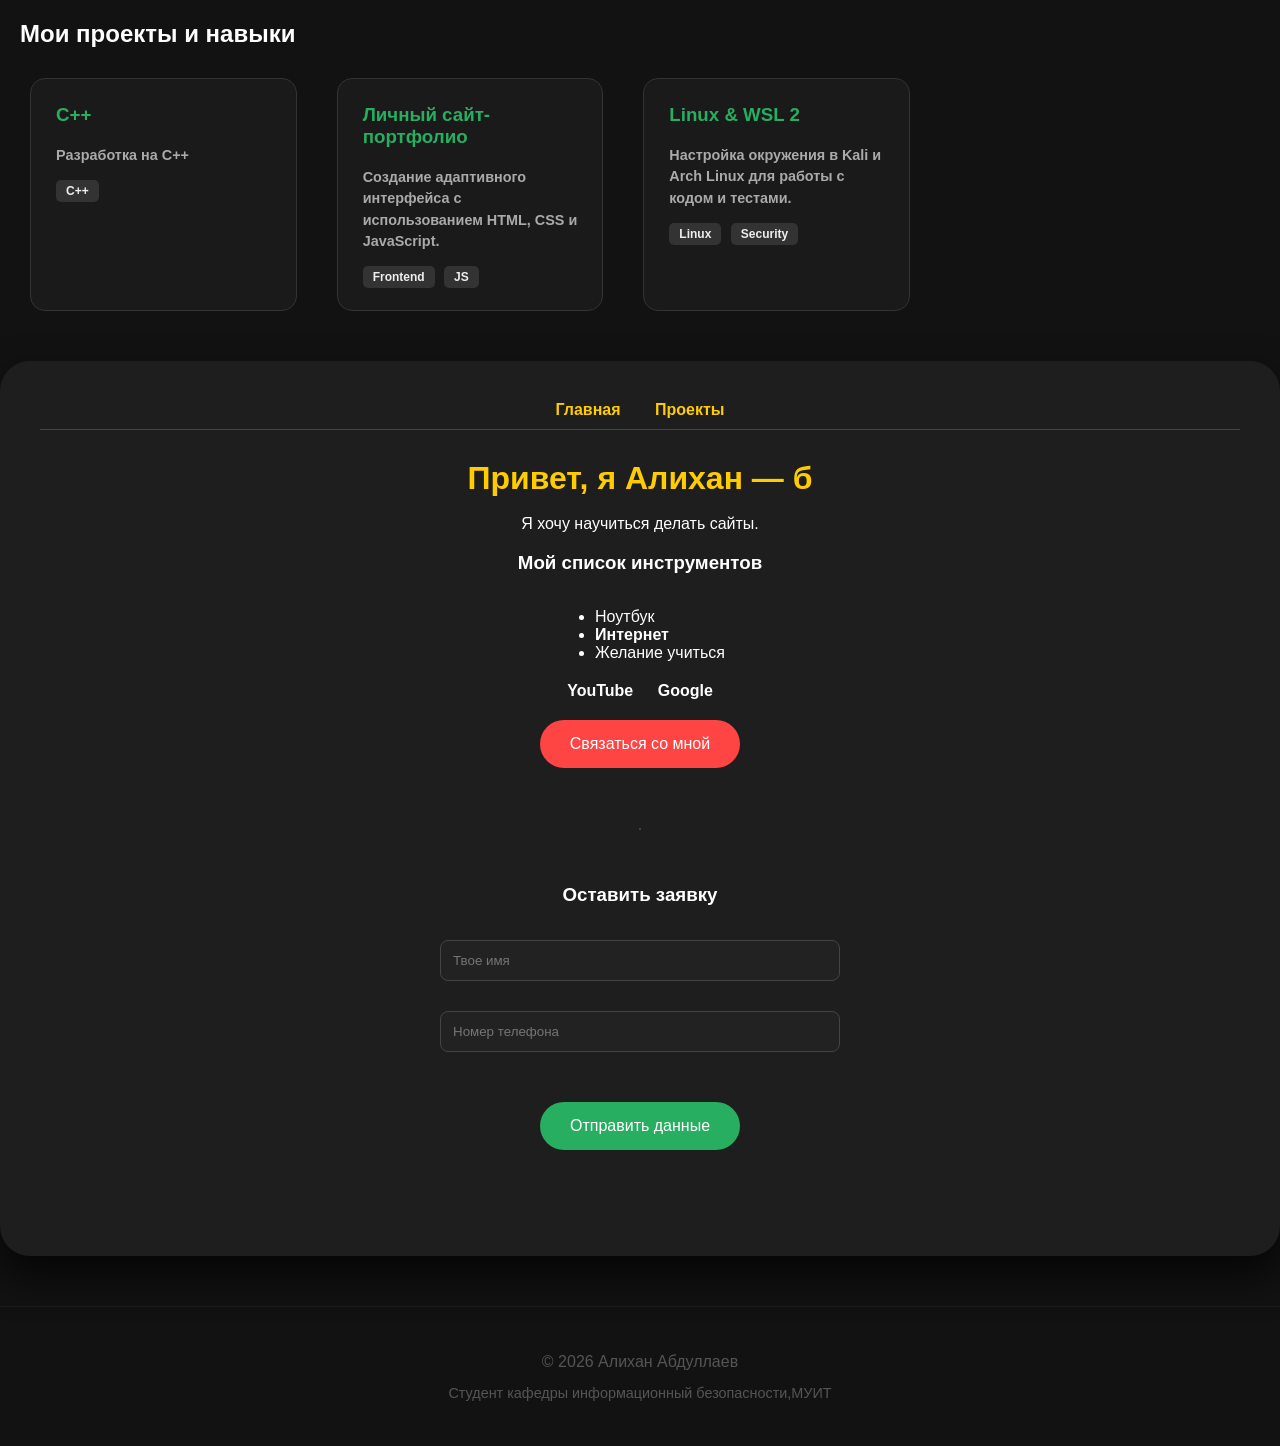
<file: index.html>
<!DOCTYPE html>
<html>
<head>
    <meta charset="UTF-8">
    <title>Моя первая страница</title>
    <style>
		.terminal-window {
    background-color: #0d0d0d;
    border: 1px solid #27ae60;
    border-radius: 6px;
    padding: 15px;
    font-family: 'Courier New', monospace;
    box-shadow: 0 0 20px rgba(39, 174, 96, 0.1);
    margin: 20px 0;
    max-width: 600px;
}

.command-line::before {
    content: "root@alikhan:~$ ";
    color: #27ae60;
}

.terminal-text {
    color: #fff;
}

.terminal-list {
    list-style: none;
    padding-left: 0;
    margin-top: 10px;
}

.terminal-list li::before {
    content: "[+] ";
    color: #f1c40f; /* Желтый плюс */
}
        /* Стили для всей страницы */
        body {
            background-color: #121212; /* Глубокий черный фон */
            color: white;
            font-family: 'Segoe UI', Arial, sans-serif;
            margin: 0;
            padding: 0;
        }
.contact-form input,
.contact-form textarea {
	width: 100%;
	box-sizing: border-box;
	margin-bottom: 15px;

}
.nav-menu {
	margin-bottom: 30px;
	padding-bottom: 10px;
	border-bottom: 1px solid #444;
}

.nav-menu协议 a {
	text-decoration: none;
	color: #ffcc00;
	margin: 0 15px;
	font-weight: bold;
}

.nav-menu a:hover{
     text-decoration: underline;
}


        /* Наша главная "коробка" */
        .container {
	<nav class="nav-menu">
	     <a href="index.html">Главная</a>
	     <a href="project.html">Мои проекты</a>
	</nav>		
            max-width: 500px;         /* Ограничиваем ширину */
            margin: 50px auto;        /* 50px отступ сверху, центровка по бокам */
            background-color: #1e1e1e; /* Цвет карточки чуть светлее фона */
            padding: 40px;            /* Отступы внутри карточки */
            border-radius: 30px;      /* Сильно закругляем углы */
            text-align: center;       /* Весь текст в центре */
            box-shadow: 0 20px 40px rgba(0,0,0,0.7); /* Красивая тень */
        }

        h1 {
            color: #ffcc00;
            margin-bottom: 10px;
        }

        ul {
            text-align: left;         /* Список внутри центральной карточки оставим слева */
            display: inline-block;    /* Чтобы список сам был по центру */
            margin-bottom: 20px;
        }

        a {
            color: white;
            text-decoration: none;
            margin: 0 10px;
            font-weight: bold;
            transition: 0.3s;
        }

        a:hover {
            color: #ffcc00;
        }

        button {
            background-color: #ff4444;
            color: white;
            padding: 15px 30px;
            border: none;
            border-radius: 50px;
            cursor: pointer;
            font-size: 16px;
            margin: 20px 0;
            transition: 0.3s;
        }

        button:hover {
            background-color: #cc0000;
            transform: scale(1.05);
        }

        img {
            width: 100%;
            border-radius: 20px;
            margin-top: 20px;
        }

@media (max-width: 600px) {
	.container{
	    width: 90%;
            margin: 20px auto;
            padding: 15px;
}
 h1{
    font-size: 24px;
   }
}			
    </style>
    <link rel="stylesheet" href="style.css">
</head>
<body>
<section class="projects">
    <h2 style="text-aligh: center; margin-bottom: 30px;">Мои проекты и навыки</h2>

    <div class="projects-grid">

        <a href="cpp.html" class="project-card" style="text-decoration: none; color: inherit; ">
            <div class="project-info">
                <h3>C++</h3>
                <p>Разработка на C++ </p>
                <span class="tag">C++</span>
            </div>
        </a>

        <a href="web.html" class="project-card" style="text-decoration: none; color: inherit;">
            <div class="project-info">
                <h3>Личный сайт-портфолио</h3>
                <p>Создание адаптивного интерфейса с использованием HTML, CSS и JavaScript.</p>
                <span class="tag">Frontend</span> <span class="tag">JS</span>
            </div>
        </a>
         
         <a href="linux.html" class ="project-card" style="text-decoration: none; color: inherit;">
            <div class ="project-info">
                <h3>Linux & WSL 2</h3>
                <p>Настройка окружения в Kali и Arch Linux для работы с кодом и тестами.</p>
                <span class="tag">Linux</span> <span class="tag">Security</span>
            </div>
        </a>
        
    </div>
</section>    
    <div class="container">
<nav style="margin-bottom: 30px; border-bottom: 1px solid #444; padding-bottom: 10px;">
    <a href="index.html" style="color: #ffcc00; text-decoration: none; margin-right: 20px;">Главная</a>
    <a href="project.html" style="color: #ffcc00; text-decoration: none;">Проекты</a>
</nav>
        <h1 id="typing-text" style="color: #ffcc00; min-height: 1.2em;"></h1>
        <p>Я хочу научиться делать сайты.</p>

        <h3>Мой список инструментов</h3>
        <ul>
            <li>Ноутбук</li>
            <li><b>Интернет</b></li>
            <li>Желание учиться</li>
        </ul>

        <br> <a href="https://www.youtube.com/">YouTube</a>
        <a href="https://www.google.com/"><b>Google</b></a>

        <br>

        <button onclick="changeColor()">Связаться со мной</button>

<div class="contact-form">
     <hr style="border: 0.5px solid #444; margin: 20px 0;"> <h3>Оставить заявку</h3>
     <input type="text" id="userName" placeholder="Твое имя">
     <input type="tel" id="userMessage" placeholder="Номер телефона">
     <br>
     <button onclick="sendFeedback()" style="background-color: #27ae60">Отправить данные</button>	
     <p id="responseMessage" style="color: #27ae60; font-weight: bold; margin-top: 15px; text-aligh: center;"></p>
</div>	
    </div>
<script>
	function sendFeedback(){
	
	let name = document.getElementById("userName").value;
	let message = document.getElementById("userMessage").value;

	if (name === " " || message === ""){
	    alert("Пожалуйста, заполни все поля!");

	document.getElementById("userName").value = "";
	document.getElementById("userMessage").value = "";
}
}


	

	function changeColor() {
		document.body.style.backgroundColor = " rand ";
		alert("Телефон: 87077703400");
	}

function sendFeedback() {
    let name = document.getElementById('userName').value;
    
    if (name.trim() === "") {
        alert("Эй, введи сначала имя!");
    } else {
        alert("Привет, " + name + "! Твои данные успешно отправлены.");
        console.log("Форма отправлена пользователем: " + name);
    }
}

    function sendFeedback(){
    let name = document.getElementById('userName').value;
    let messageSlot = document.getElementById('responseMessage');

    if (name.trim() === "") { 
        messageSlot.textContent = "Ошибка: введите имя!";
        messageSlot.style.color = "#e74c3c";
    } else {
    
        messageSlot.textContent = "Спасибо," + name + "! Твои данные приняты.";
        messageSlot.style.color = "#27ae60";
        
        document.getElementById('userName').value = "";
    }
}
	
    const text = "Привет, я Алихан — будущий специалист по кибербезопасности";
    let i = 0;
    const speed = 70; // Скорость печати в мс

    function typeWriter() {
        if (i < text.length) {
            document.getElementById("typing-text").innerHTML += text.charAt(i);
            i++;
            setTimeout(typeWriter, speed);
        }
    }

    // Запускаем эффект при загрузке страницы
    window.addEventListener('load', typeWriter);
</script>
<footer style="margin-top: 50px; padding: 30px; border-top: 1px solid #1a1a1a; text-align: center; color: #555;">
    <p style="margin-bottom: 10px;">&copy; 2026 Алихан Абдуллаев</p>
    <p style="font-size: 0.9em;">Студент кафедры информационный безопасности,МУИТ</p>
</footer>
</body>
</html>
</file>
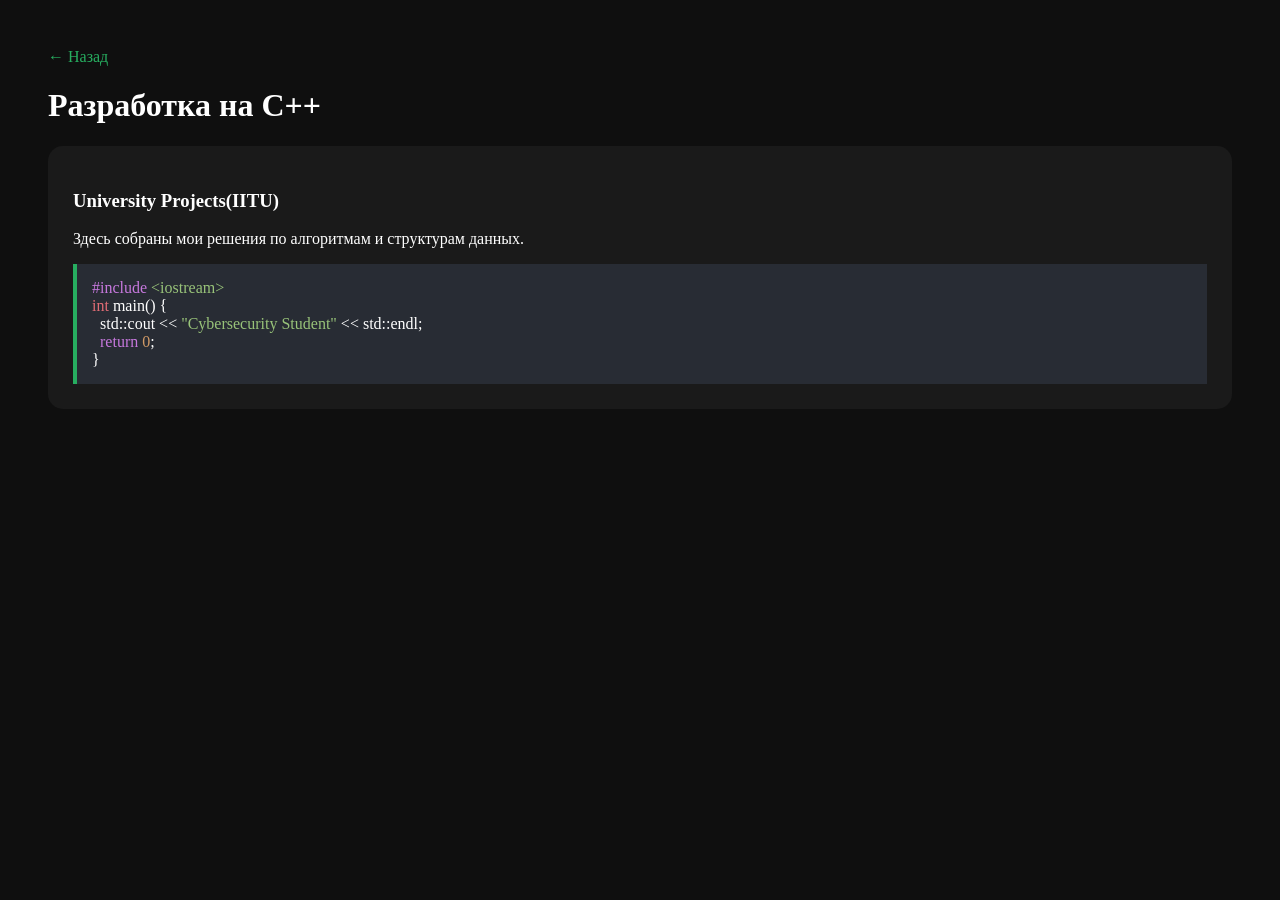
<file: cpp.html>
<!DOCTYPE html>
<html lang="ru">
<head>
    <meta charset="UTF-8">
    <title>C++ Dev | Alikhan</title>
    <link rel="stylesheet" href="style.css">
</head>
<body style="background: #0f0f0f; color: white; padding: 40px;">
    <a href="index.html" style="color: #27ae60; text-decoration: none;">← Назад</a>

    <h1>Разработка на C++</h1>

    <div class="project-detail" style="background: #1a1a1a; padding: 25px; border-radius: 15px;">
        <h3>University Projects(IITU)</h3>
        <p>Здесь собраны мои решения по алгоритмам и структурам данных.</p>

        <div style="background: #282c34; padding: 15px; border-left: 4px solid #27ae60; overflow-x: auto;"
            <code style="color: #abb2bf;">
                <span style="color: #c678dd;">#include</span> <span style="color: #98c379;">&lt;iostream&gt;</span><br>
                <span style="color: #e06c75;">int</span> main() {<br>
                &nbsp;&nbsp;std::cout << <span style="color: #98c379;">"Cybersecurity Student"</span> << std::endl;<br>
                &nbsp;&nbsp;<span style="color: #c678dd;">return</span> <span style="color: #d19a66;">0</span>;<br>
                }
            </code>
        </div>
    </div>
</body>
</html>
</file>
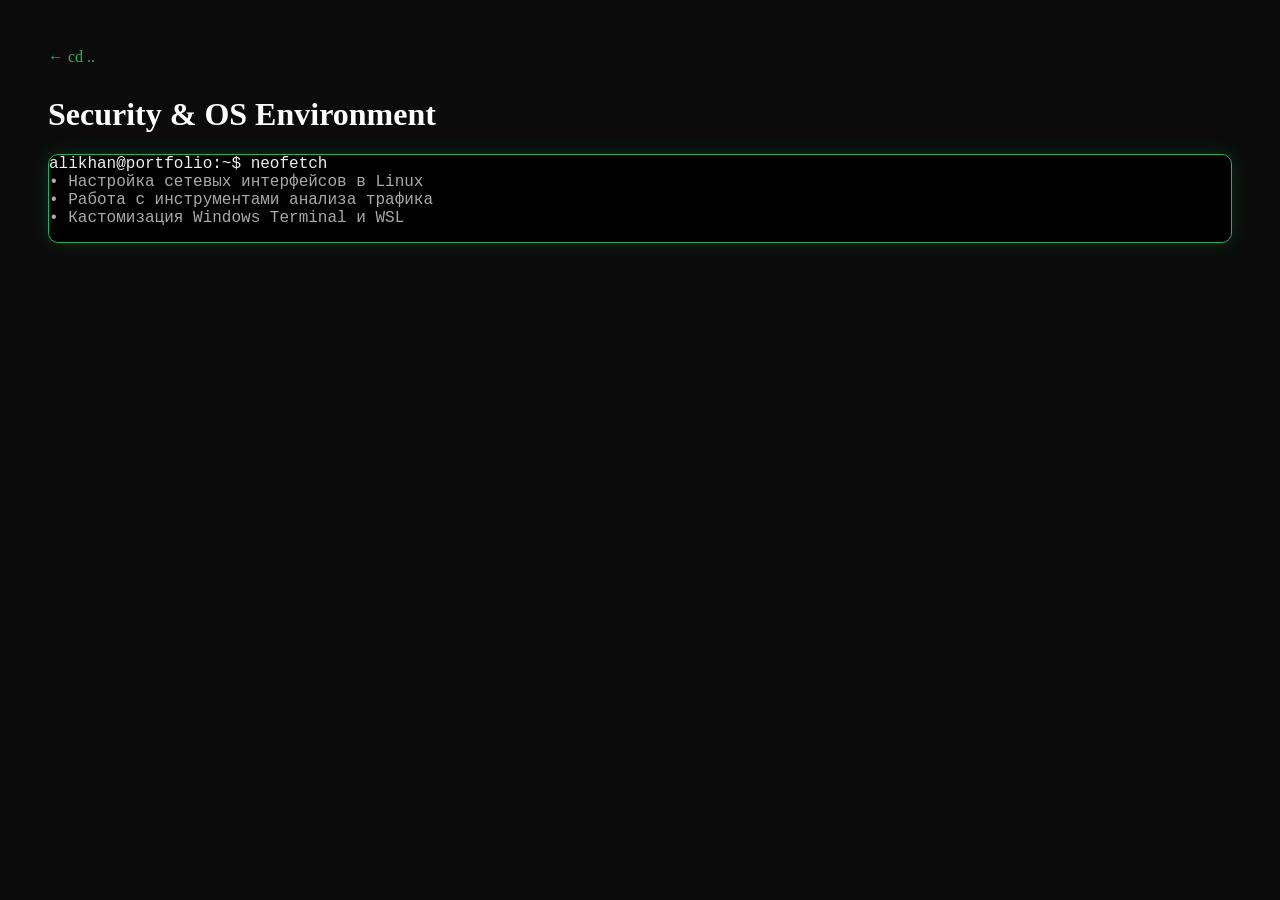
<file: linux.html>
<!DOCTYPE html>
<html lang="ru">
<head>
    <meta charset="UTF-8">
    <title>Linux Lab | Alikhan </title>
    <link rel="stylesheet" href="style.css">
    <style>
        .terminal-window {
            background: #000;
            border: 1px solid #27ae60;
            border-radius: 10px;
            padding: 20 px;
            font-family: 'Courier New' , monospace;
            box-shadow: 0 0 20px rgba(39, 174, 96, 0.2);
        }
        .command { color: #27ae60 }
        .output { color: #aaa; margin-bottom: 15px ; }
    </style>
</head>
<body style="background: #0b0b0b; color: #eee; padding: 40px;">
    <a href="index.html" style="color: #27ae60; text-decoration: none;">← cd ..</a>

    <h1 style="margin-top: 30px;">Security & OS Environment</h1>

    <div class="terminal-window">
        <div classs="command">alikhan@portfolio:~$ neofetch</div>
        <div class="output">
            • Настройка сетевых интерфейсов в Linux<br>
            • Работа с инструментами анализа трафика<br>
            • Кастомизация Windows Terminal и WSL
        </div>
    </div>
<script>
    const text = "Иницилизация системы... Доступ разрешен. Запуск инструментов Kali Linux...";
    let i = 0;
    function typeWriter() {
        if(i < text.length) {
            document.querySelector('.output').innerHTML += text.charAt(i);
            i++;
            setTimeout(typeWriter, 50);
        }
    }
    window.onlad = typeWriter;
    </script>
</body>
</html>
</file>
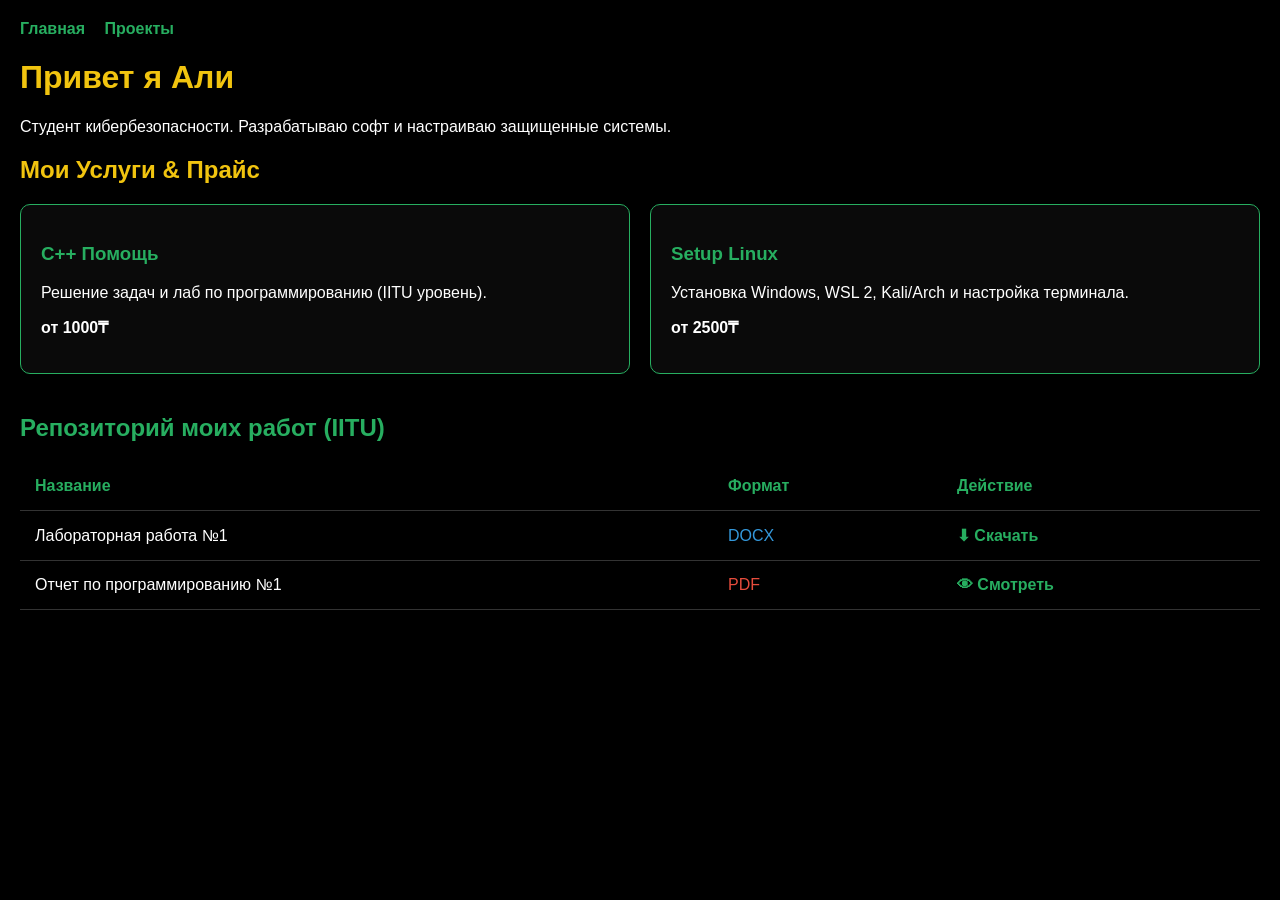
<file: project.html>
<!DOCTYPE html>
<html lang="ru">
<head>
    <meta charset="UTF-8">
    <meta name="viewport" content="width=device-width, initial-scale=1.0">
    <title>Проекты | Алихан</title>
    <style>
.terminal-window {
    background-color: #1a1a1a;
    border: 1px solid #333;
    border-radius: 5px;
    padding: 20px;
    font-family: 'Courier New', Courier, monospace;
    box-shadow: 0 0 15px rgba(39, 174, 96, 0.2);
    margin-bottom: 30px;
}

.command-line::before {
    content: "root@alikhan:~$";
    color: #27ae60;
    font-weight: bold;
}

.terminal-text {
    color: #00ff00;
}
        /* Кнопки навигации с эффектом подчеркивания */
nav a {
    color: #27ae60;
    text-decoration: none;
    margin-right: 15px;
    position: relative;
    padding-bottom: 5px;
}

nav a:hover {
    color: #f1c40f; /* Меняет цвет на желтый при наведении */
}

/* Карточки услуг теперь "всплывают" */
.card {
    border: 1px solid #27ae60;
    padding: 20px;
    border-radius: 10px;
    flex: 1;
    background: #0a0a0a;
    transition: transform 0.3s ease, box-shadow 0.3s ease; /* Плавность */
}

.card:hover {
    transform: translateY(-10px); /* Всплытие вверх */
    box-shadow: 0 10px 20px rgba(39, 174, 96, 0.3); /* Зеленое свечение */
    border-color: #f1c40f; /* Рамка становится желтой */
}

/* Оживляем таблицу */
tr {
    transition: background 0.2s;
}

tr:hover {
    background-color: #111; /* Строка подсвечивается */
}

/* Кнопки скачивания теперь пульсируют при наведении */
a[download], a[target="_blank"] {
    display: inline-block;
    transition: scale 0.2s ease;
}

a[download]:hover, a[target="_blank"]:hover {
    scale: 1.1; /* Кнопка чуть увеличивается */
    color: #f1c40f;
}
        
        body {
            background-color: #000;
            color: white;
            font-family: sans-serif;
            margin: 0;
            padding: 20px;
        }

        h1, h2 { color: #f1c40f; } /* Желтые заголовки как на твоем скрине */
        
        .services-container {
            display: flex;
            gap: 20px;
            margin-bottom: 40px;
        }

        .card {
            border: 1px solid #27ae60;
            padding: 20px;
            border-radius: 10px;
            flex: 1;
        }

        table {
            width: 100%;
            border-collapse: collapse;
            margin-top: 20px;
        }

        th, td {
            padding: 15px;
            text-align: left;
            border-bottom: 1px solid #333;
        }

        th { color: #27ae60; }

        /* Цвет ссылок */
        a {
            color: #27ae60;
            text-decoration: none;
            font-weight: bold;
        }

        /* Чтобы на мобилке таблица скроллилась */
        @media screen and (max-width: 600px) {
            .services-container { flex-direction: column; }
            table { display: block; overflow-x: auto; }
        }
    </style>
</head>
<body>

    <nav style="margin-bottom: 20px;">
        <a href="index.html" style="margin-right: 15px;">Главная</a>
        <a href="projects.html">Проекты</a>
    </nav>

    <h1 id="typing-text"></h1>
    <p>Студент кибербезопасности. Разрабатываю софт и настраиваю защищенные системы.</p>

    <h2>Мои Услуги & Прайс</h2>
    <div class="services-container">
        <div class="card">
            <h3 style="color: #27ae60;">C++ Помощь</h3>
            <p>Решение задач и лаб по программированию (IITU уровень).</p>
            <p><b>от 1000₸</b></p>
        </div>
        <div class="card">
            <h3 style="color: #27ae60;">Setup Linux</h3>
            <p>Установка Windows, WSL 2, Kali/Arch и настройка терминала.</p>
            <p><b>от 2500₸</b></p>
        </div>
    </div>

    <h2 style="color: #27ae60;">Репозиторий моих работ (IITU)</h2>
    <table>
        <tr>
            <th>Название</th>
            <th>Формат</th>
            <th>Действие</th>
        </tr>
        <tr>
            <td>Лабораторная работа №1</td>
            <td style="color: #3498db;">DOCX</td>
            <td><a href="assets/lab_work_1.docx" onclick="return notifyDownload('Лабу №1')" download>⬇ Скачать</a></td>
        </tr>
        <tr>
            <td>Отчет по программированию №1</td>
            <td style="color: #e74c3c;">PDF</td>
            <td><a href="assets/report_1.pdf" onclick="return notifyDownload('Отчет №1')" target="_blank">👁 Смотреть</a></td>
        </tr>
    </table>

    <script>
        function notifyDownload(name) {
            alert("Файл " + name + " открывается. Удачи, Алихан!");
            return true;
        }
        const text = "Привет я Алихан - будущий специалист"
        let i = 0;

        function typeWriter() {
            if (i < text.length) {
                document.getElementById("typing-text").innerHTML += text.charAt(i);
                i++;
                setTimeout(typeWriter, 100);
            }
        }
        window.onload = typeWriter;
    </script>
</body>
</html>
</file>
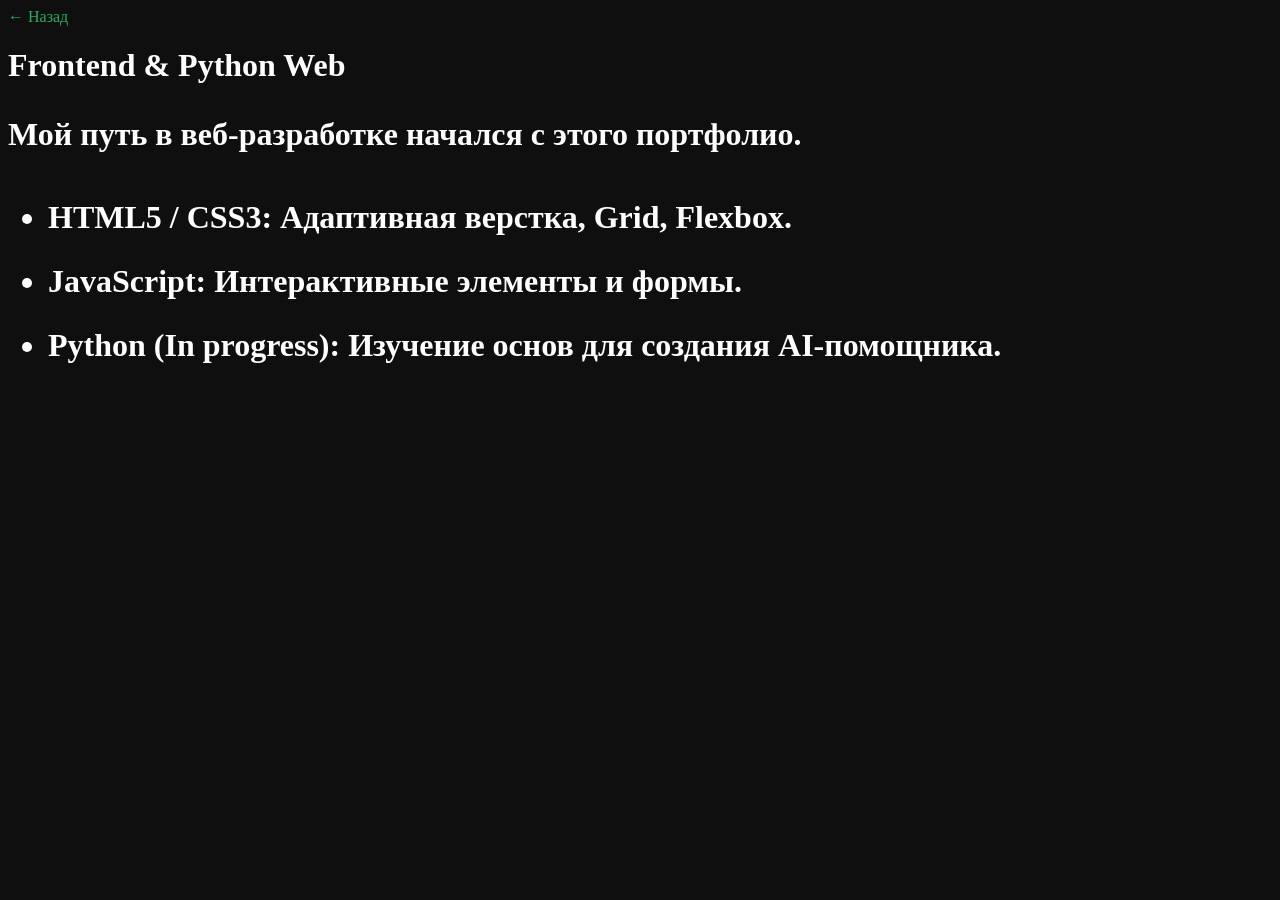
<file: web.html>
<!DOCTYPE html>
<html lang="ru">
<head>
    <meta charset="UTF-8">
    <title>Web Portfolio | Alikhan</title>
    <link rel="stylesheet" href="style.css">
</head>
<body style="background: #0f0f0f; color: white; padding: 40 px;">
    <a href="index.html" style="color: #27ae60; text-decoration: none;">← Назад</a>

    <h1>Frontend & Python Web<h1>
    <p>Мой путь в веб-разработке начался с этого портфолио.</p>

    <ul style="line-height: 2;">
        <li><strong>HTML5 / CSS3:</strong> Адаптивная верстка, Grid, Flexbox.</li>
        <li><strong>JavaScript:</strong> Интерактивные элементы и формы.</li>
        <li><strong>Python (In progress):</strong> Изучение основ для создания AI-помощника.</li>
    </ul>
</body>
</html>
</file>
<file: style.css>
body {
    backgroung-color: #1a1a1a;
    color: #00ff41
    font-family: 'Segoe UI',Tahoma, Geneva, Verdana,sans-serif;
    }

h1{
    text-aligh: center;
    color: #ffffff;
}
.contact-form{
    display: flex;
    flex-direction: column;
    place-items: center;
    gap: 15px;
    margin-top: 20px;
}
#userName, #userMessage{
    width: 100%;
    max-width: 400px;
    padding: 12px;
    border-radius: 8px;
    border: 1px solid #444;
    background-color: #222;
    color: white;
}

.contact-form br {
    display: none;
}
input:focus, textarea:focus {
    outline: none;
    border-color: #27ae60;
    box-shadow: 0 0 10px #27ae60;
    transition: 0.3;
}

button:hover {
    background-color: #2ecc71 !important;
    cursor: pointer;
    transform: scale(1.05);
    transition: 0.2;
}
.projects {
    max-width: 900px;
    margin: 50 px auto;
    padding: 0 20px;
}
.projects-grid{
    display: grid;
    grid-template-columns: repeat(auto-fit, minmax(250px, 1fr));
    gap: 20px
}
.project-card{
    background: #1a1a1a;
    border: 1px solid #333;
    border-radius: 15px;
    padding: 25px;
    transition: all 0.3s ease;
    cursor: default;
}
.project-card:hover{
    transform: translateY(-8px);
    border-color: #27ae60;
    box-shadow: 0 10px 20px rgba(39, 174, 96, 0.2);
}

.project-card h3 {
    margin-top: 0;
    color: #27ae60
}
.project-card p {
    font-size: 0.9em;
    color: #aaa;
    line-height: 1.5;
}

.tag {
    display; inline-block;
    background: #333;
    color: #eee;
    padding: 4px 10px;
    border-radius: 5px;
    font-size: 0.75em;
    margin-right: 5px;
    margin-top: 10px;
}

@keyframes fadeInUp {
    from {
        opacity: 0;
        transform: translateY(20px);
    }
    to {
        opacity: 1;
        transform: translateY(0);
    }
}

h1, h2, .project-card {
    animation: fadeInUp 0.8s ease backwards;
}

.project-card:nth-child(1) { animation-delay: 0.2s; }
.project-card:nth-child(2) { animation-delay: 0.4s; }
.project-card:nth-child(3) { animation-delay: 0.6s; }
</file>
